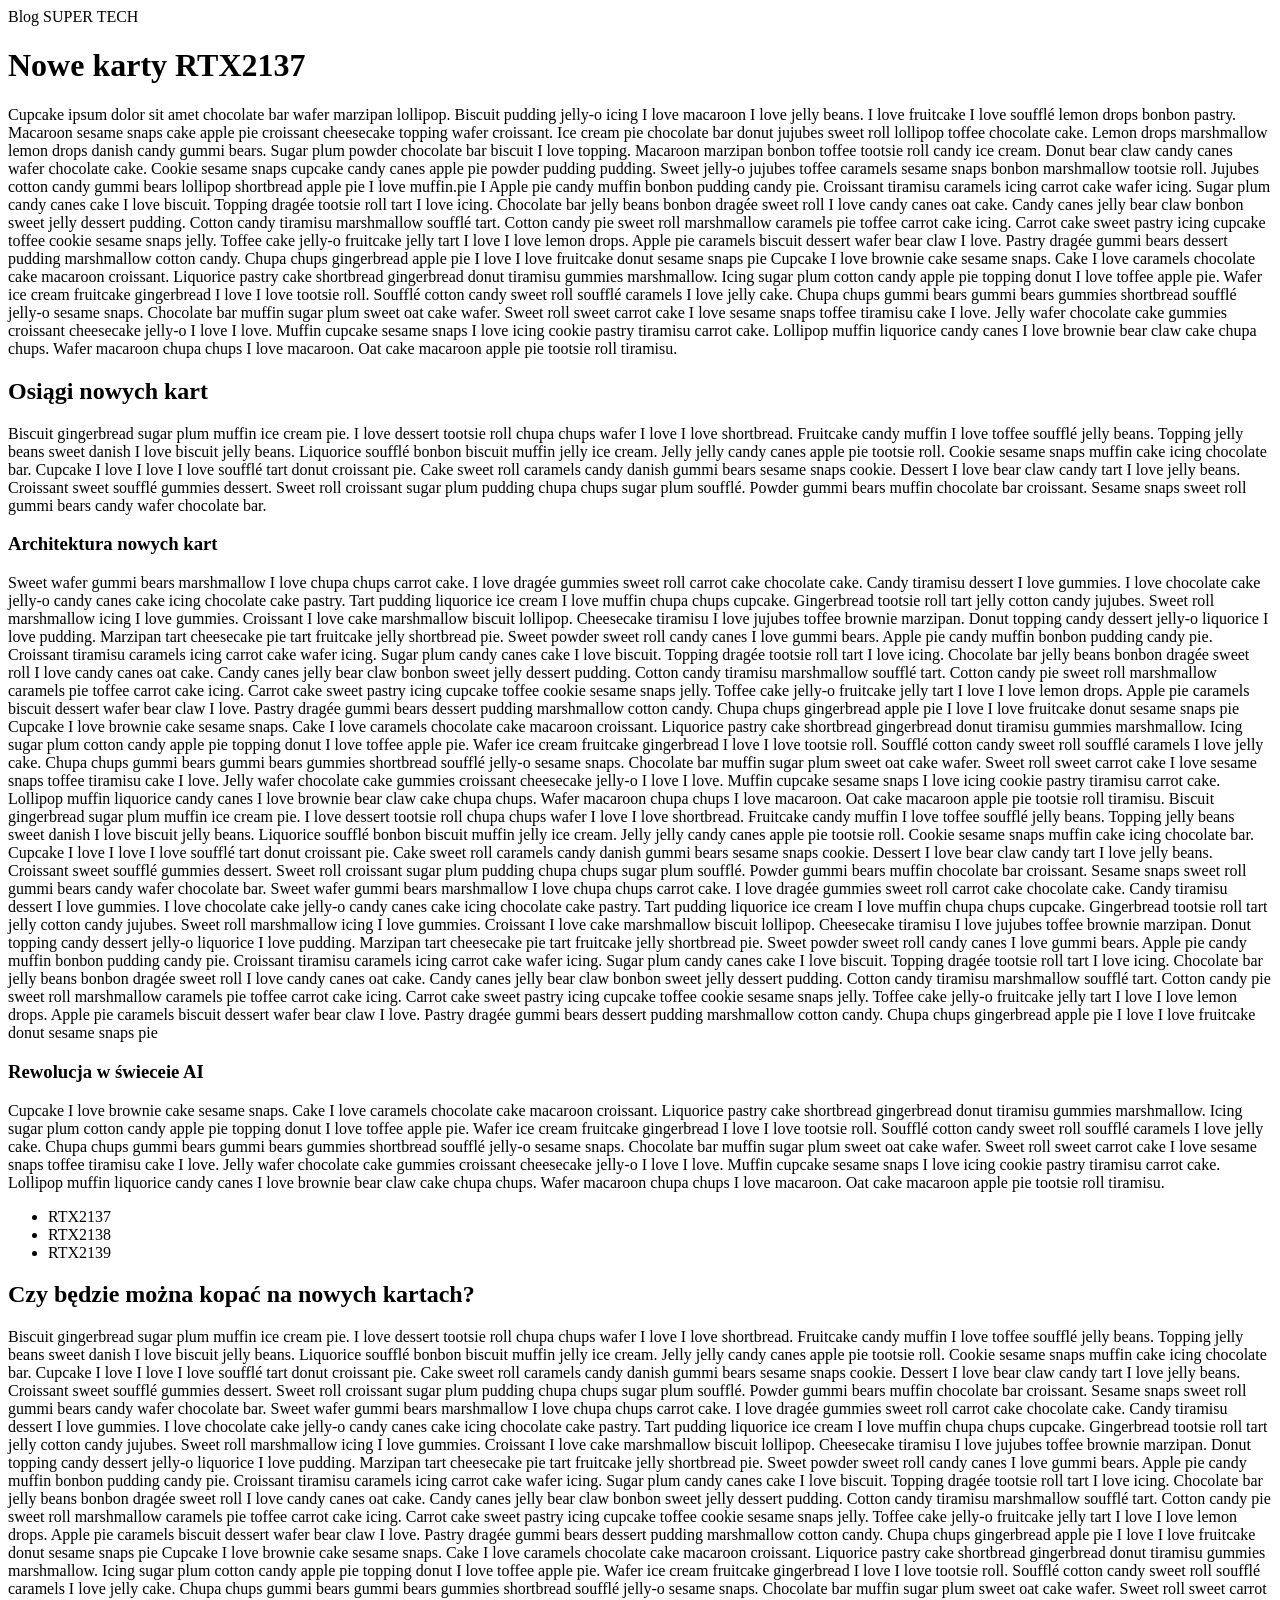
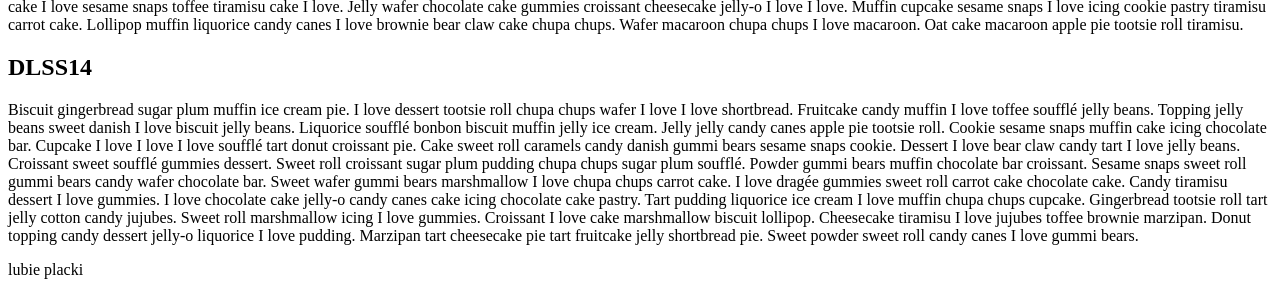
<file: lab-a/index.html>
<!doctype html>
<html lang="en">
<head>
    <meta charset="UTF-8">
    <meta name="viewport" content="width=device-width, initial-scale=1">
    <title>Mikołaj Maćkowiak (55773) - IS LAB A</title>

    <script src="//wi.arturk.pl/zen-style.js.php?styles[]=style-1&styles[]=style-2" defer></script>
</head>
<body>
<header>
    Blog SUPER TECH
</header>
<h1>
    Nowe karty RTX2137
</h1>
<p>
    Cupcake ipsum dolor sit amet chocolate bar wafer marzipan lollipop. Biscuit pudding jelly-o icing I love macaroon I love jelly beans. I love fruitcake I love soufflé lemon drops bonbon pastry. Macaroon sesame snaps cake apple pie croissant cheesecake topping wafer croissant. Ice cream pie chocolate bar donut jujubes sweet roll lollipop toffee chocolate cake. Lemon drops marshmallow lemon drops danish candy gummi bears. Sugar plum powder chocolate bar biscuit I love topping. Macaroon marzipan bonbon toffee tootsie roll candy ice cream. Donut bear claw candy canes wafer chocolate cake. Cookie sesame snaps cupcake candy canes apple pie powder pudding pudding. Sweet jelly-o jujubes toffee caramels sesame snaps bonbon marshmallow tootsie roll. Jujubes cotton candy gummi bears lollipop shortbread apple pie I love muffin.pie I
    Apple pie candy muffin bonbon pudding candy pie. Croissant tiramisu caramels icing carrot cake wafer icing. Sugar plum candy canes cake I love biscuit. Topping dragée tootsie roll tart I love icing. Chocolate bar jelly beans bonbon dragée sweet roll I love candy canes oat cake. Candy canes jelly bear claw bonbon sweet jelly dessert pudding. Cotton candy tiramisu marshmallow soufflé tart. Cotton candy pie sweet roll marshmallow caramels pie toffee carrot cake icing. Carrot cake sweet pastry icing cupcake toffee cookie sesame snaps jelly. Toffee cake jelly-o fruitcake jelly tart I love I love lemon drops. Apple pie caramels biscuit dessert wafer bear claw I love. Pastry dragée gummi bears dessert pudding marshmallow cotton candy. Chupa chups gingerbread apple pie I love I love fruitcake donut sesame snaps pie
    Cupcake I love brownie cake sesame snaps. Cake I love caramels chocolate cake macaroon croissant. Liquorice pastry cake shortbread gingerbread donut tiramisu gummies marshmallow. Icing sugar plum cotton candy apple pie topping donut I love toffee apple pie. Wafer ice cream fruitcake gingerbread I love I love tootsie roll. Soufflé cotton candy sweet roll soufflé caramels I love jelly cake. Chupa chups gummi bears gummi bears gummies shortbread soufflé jelly-o sesame snaps. Chocolate bar muffin sugar plum sweet oat cake wafer. Sweet roll sweet carrot cake I love sesame snaps toffee tiramisu cake I love. Jelly wafer chocolate cake gummies croissant cheesecake jelly-o I love I love. Muffin cupcake sesame snaps I love icing cookie pastry tiramisu carrot cake. Lollipop muffin liquorice candy canes I love brownie bear claw cake chupa chups. Wafer macaroon chupa chups I love macaroon. Oat cake macaroon apple pie tootsie roll tiramisu.
</p>
<h2>
    Osiągi nowych kart
</h2>
<p>
    Biscuit gingerbread sugar plum muffin ice cream pie. I love dessert tootsie roll chupa chups wafer I love I love shortbread. Fruitcake candy muffin I love toffee soufflé jelly beans. Topping jelly beans sweet danish I love biscuit jelly beans. Liquorice soufflé bonbon biscuit muffin jelly ice cream. Jelly jelly candy canes apple pie tootsie roll. Cookie sesame snaps muffin cake icing chocolate bar. Cupcake I love I love I love soufflé tart donut croissant pie. Cake sweet roll caramels candy danish gummi bears sesame snaps cookie. Dessert I love bear claw candy tart I love jelly beans. Croissant sweet soufflé gummies dessert. Sweet roll croissant sugar plum pudding chupa chups sugar plum soufflé. Powder gummi bears muffin chocolate bar croissant. Sesame snaps sweet roll gummi bears candy wafer chocolate bar.
</p>
<h3>
    Architektura nowych kart
</h3>
<p>
    Sweet wafer gummi bears marshmallow I love chupa chups carrot cake. I love dragée gummies sweet roll carrot cake chocolate cake. Candy tiramisu dessert I love gummies. I love chocolate cake jelly-o candy canes cake icing chocolate cake pastry. Tart pudding liquorice ice cream I love muffin chupa chups cupcake. Gingerbread tootsie roll tart jelly cotton candy jujubes. Sweet roll marshmallow icing I love gummies. Croissant I love cake marshmallow biscuit lollipop. Cheesecake tiramisu I love jujubes toffee brownie marzipan. Donut topping candy dessert jelly-o liquorice I love pudding. Marzipan tart cheesecake pie tart fruitcake jelly shortbread pie. Sweet powder sweet roll candy canes I love gummi bears.
    Apple pie candy muffin bonbon pudding candy pie. Croissant tiramisu caramels icing carrot cake wafer icing. Sugar plum candy canes cake I love biscuit. Topping dragée tootsie roll tart I love icing. Chocolate bar jelly beans bonbon dragée sweet roll I love candy canes oat cake. Candy canes jelly bear claw bonbon sweet jelly dessert pudding. Cotton candy tiramisu marshmallow soufflé tart. Cotton candy pie sweet roll marshmallow caramels pie toffee carrot cake icing. Carrot cake sweet pastry icing cupcake toffee cookie sesame snaps jelly. Toffee cake jelly-o fruitcake jelly tart I love I love lemon drops. Apple pie caramels biscuit dessert wafer bear claw I love. Pastry dragée gummi bears dessert pudding marshmallow cotton candy. Chupa chups gingerbread apple pie I love I love fruitcake donut sesame snaps pie
    Cupcake I love brownie cake sesame snaps. Cake I love caramels chocolate cake macaroon croissant. Liquorice pastry cake shortbread gingerbread donut tiramisu gummies marshmallow. Icing sugar plum cotton candy apple pie topping donut I love toffee apple pie. Wafer ice cream fruitcake gingerbread I love I love tootsie roll. Soufflé cotton candy sweet roll soufflé caramels I love jelly cake. Chupa chups gummi bears gummi bears gummies shortbread soufflé jelly-o sesame snaps. Chocolate bar muffin sugar plum sweet oat cake wafer. Sweet roll sweet carrot cake I love sesame snaps toffee tiramisu cake I love. Jelly wafer chocolate cake gummies croissant cheesecake jelly-o I love I love. Muffin cupcake sesame snaps I love icing cookie pastry tiramisu carrot cake. Lollipop muffin liquorice candy canes I love brownie bear claw cake chupa chups. Wafer macaroon chupa chups I love macaroon. Oat cake macaroon apple pie tootsie roll tiramisu.
    Biscuit gingerbread sugar plum muffin ice cream pie. I love dessert tootsie roll chupa chups wafer I love I love shortbread. Fruitcake candy muffin I love toffee soufflé jelly beans. Topping jelly beans sweet danish I love biscuit jelly beans. Liquorice soufflé bonbon biscuit muffin jelly ice cream. Jelly jelly candy canes apple pie tootsie roll. Cookie sesame snaps muffin cake icing chocolate bar. Cupcake I love I love I love soufflé tart donut croissant pie. Cake sweet roll caramels candy danish gummi bears sesame snaps cookie. Dessert I love bear claw candy tart I love jelly beans. Croissant sweet soufflé gummies dessert. Sweet roll croissant sugar plum pudding chupa chups sugar plum soufflé. Powder gummi bears muffin chocolate bar croissant. Sesame snaps sweet roll gummi bears candy wafer chocolate bar.
    Sweet wafer gummi bears marshmallow I love chupa chups carrot cake. I love dragée gummies sweet roll carrot cake chocolate cake. Candy tiramisu dessert I love gummies. I love chocolate cake jelly-o candy canes cake icing chocolate cake pastry. Tart pudding liquorice ice cream I love muffin chupa chups cupcake. Gingerbread tootsie roll tart jelly cotton candy jujubes. Sweet roll marshmallow icing I love gummies. Croissant I love cake marshmallow biscuit lollipop. Cheesecake tiramisu I love jujubes toffee brownie marzipan. Donut topping candy dessert jelly-o liquorice I love pudding. Marzipan tart cheesecake pie tart fruitcake jelly shortbread pie. Sweet powder sweet roll candy canes I love gummi bears.
    Apple pie candy muffin bonbon pudding candy pie. Croissant tiramisu caramels icing carrot cake wafer icing. Sugar plum candy canes cake I love biscuit. Topping dragée tootsie roll tart I love icing. Chocolate bar jelly beans bonbon dragée sweet roll I love candy canes oat cake. Candy canes jelly bear claw bonbon sweet jelly dessert pudding. Cotton candy tiramisu marshmallow soufflé tart. Cotton candy pie sweet roll marshmallow caramels pie toffee carrot cake icing. Carrot cake sweet pastry icing cupcake toffee cookie sesame snaps jelly. Toffee cake jelly-o fruitcake jelly tart I love I love lemon drops. Apple pie caramels biscuit dessert wafer bear claw I love. Pastry dragée gummi bears dessert pudding marshmallow cotton candy. Chupa chups gingerbread apple pie I love I love fruitcake donut sesame snaps pie
</p>
<h3>
    Rewolucja w świeceie AI
</h3>
<p>
    Cupcake I love brownie cake sesame snaps. Cake I love caramels chocolate cake macaroon croissant. Liquorice pastry cake shortbread gingerbread donut tiramisu gummies marshmallow. Icing sugar plum cotton candy apple pie topping donut I love toffee apple pie. Wafer ice cream fruitcake gingerbread I love I love tootsie roll. Soufflé cotton candy sweet roll soufflé caramels I love jelly cake. Chupa chups gummi bears gummi bears gummies shortbread soufflé jelly-o sesame snaps. Chocolate bar muffin sugar plum sweet oat cake wafer. Sweet roll sweet carrot cake I love sesame snaps toffee tiramisu cake I love. Jelly wafer chocolate cake gummies croissant cheesecake jelly-o I love I love. Muffin cupcake sesame snaps I love icing cookie pastry tiramisu carrot cake. Lollipop muffin liquorice candy canes I love brownie bear claw cake chupa chups. Wafer macaroon chupa chups I love macaroon. Oat cake macaroon apple pie tootsie roll tiramisu.
</p>
<ul>
    <li>RTX2137</li>
    <li>RTX2138</li>
    <li>RTX2139</li>
</ul>
<h2>
    Czy będzie można kopać na nowych kartach?
</h2>
<p>
    Biscuit gingerbread sugar plum muffin ice cream pie. I love dessert tootsie roll chupa chups wafer I love I love shortbread. Fruitcake candy muffin I love toffee soufflé jelly beans. Topping jelly beans sweet danish I love biscuit jelly beans. Liquorice soufflé bonbon biscuit muffin jelly ice cream. Jelly jelly candy canes apple pie tootsie roll. Cookie sesame snaps muffin cake icing chocolate bar. Cupcake I love I love I love soufflé tart donut croissant pie. Cake sweet roll caramels candy danish gummi bears sesame snaps cookie. Dessert I love bear claw candy tart I love jelly beans. Croissant sweet soufflé gummies dessert. Sweet roll croissant sugar plum pudding chupa chups sugar plum soufflé. Powder gummi bears muffin chocolate bar croissant. Sesame snaps sweet roll gummi bears candy wafer chocolate bar.
    Sweet wafer gummi bears marshmallow I love chupa chups carrot cake. I love dragée gummies sweet roll carrot cake chocolate cake. Candy tiramisu dessert I love gummies. I love chocolate cake jelly-o candy canes cake icing chocolate cake pastry. Tart pudding liquorice ice cream I love muffin chupa chups cupcake. Gingerbread tootsie roll tart jelly cotton candy jujubes. Sweet roll marshmallow icing I love gummies. Croissant I love cake marshmallow biscuit lollipop. Cheesecake tiramisu I love jujubes toffee brownie marzipan. Donut topping candy dessert jelly-o liquorice I love pudding. Marzipan tart cheesecake pie tart fruitcake jelly shortbread pie. Sweet powder sweet roll candy canes I love gummi bears.
    Apple pie candy muffin bonbon pudding candy pie. Croissant tiramisu caramels icing carrot cake wafer icing. Sugar plum candy canes cake I love biscuit. Topping dragée tootsie roll tart I love icing. Chocolate bar jelly beans bonbon dragée sweet roll I love candy canes oat cake. Candy canes jelly bear claw bonbon sweet jelly dessert pudding. Cotton candy tiramisu marshmallow soufflé tart. Cotton candy pie sweet roll marshmallow caramels pie toffee carrot cake icing. Carrot cake sweet pastry icing cupcake toffee cookie sesame snaps jelly. Toffee cake jelly-o fruitcake jelly tart I love I love lemon drops. Apple pie caramels biscuit dessert wafer bear claw I love. Pastry dragée gummi bears dessert pudding marshmallow cotton candy. Chupa chups gingerbread apple pie I love I love fruitcake donut sesame snaps pie
    Cupcake I love brownie cake sesame snaps. Cake I love caramels chocolate cake macaroon croissant. Liquorice pastry cake shortbread gingerbread donut tiramisu gummies marshmallow. Icing sugar plum cotton candy apple pie topping donut I love toffee apple pie. Wafer ice cream fruitcake gingerbread I love I love tootsie roll. Soufflé cotton candy sweet roll soufflé caramels I love jelly cake. Chupa chups gummi bears gummi bears gummies shortbread soufflé jelly-o sesame snaps. Chocolate bar muffin sugar plum sweet oat cake wafer. Sweet roll sweet carrot cake I love sesame snaps toffee tiramisu cake I love. Jelly wafer chocolate cake gummies croissant cheesecake jelly-o I love I love. Muffin cupcake sesame snaps I love icing cookie pastry tiramisu carrot cake. Lollipop muffin liquorice candy canes I love brownie bear claw cake chupa chups. Wafer macaroon chupa chups I love macaroon. Oat cake macaroon apple pie tootsie roll tiramisu.
</p>
<h2>
    DLSS14
</h2>
<p>
    Biscuit gingerbread sugar plum muffin ice cream pie. I love dessert tootsie roll chupa chups wafer I love I love shortbread. Fruitcake candy muffin I love toffee soufflé jelly beans. Topping jelly beans sweet danish I love biscuit jelly beans. Liquorice soufflé bonbon biscuit muffin jelly ice cream. Jelly jelly candy canes apple pie tootsie roll. Cookie sesame snaps muffin cake icing chocolate bar. Cupcake I love I love I love soufflé tart donut croissant pie. Cake sweet roll caramels candy danish gummi bears sesame snaps cookie. Dessert I love bear claw candy tart I love jelly beans. Croissant sweet soufflé gummies dessert. Sweet roll croissant sugar plum pudding chupa chups sugar plum soufflé. Powder gummi bears muffin chocolate bar croissant. Sesame snaps sweet roll gummi bears candy wafer chocolate bar.
    Sweet wafer gummi bears marshmallow I love chupa chups carrot cake. I love dragée gummies sweet roll carrot cake chocolate cake. Candy tiramisu dessert I love gummies. I love chocolate cake jelly-o candy canes cake icing chocolate cake pastry. Tart pudding liquorice ice cream I love muffin chupa chups cupcake. Gingerbread tootsie roll tart jelly cotton candy jujubes. Sweet roll marshmallow icing I love gummies. Croissant I love cake marshmallow biscuit lollipop. Cheesecake tiramisu I love jujubes toffee brownie marzipan. Donut topping candy dessert jelly-o liquorice I love pudding. Marzipan tart cheesecake pie tart fruitcake jelly shortbread pie. Sweet powder sweet roll candy canes I love gummi bears.
</p>
<footer>
    lubie placki
</footer>
</body>
</html>
</file>
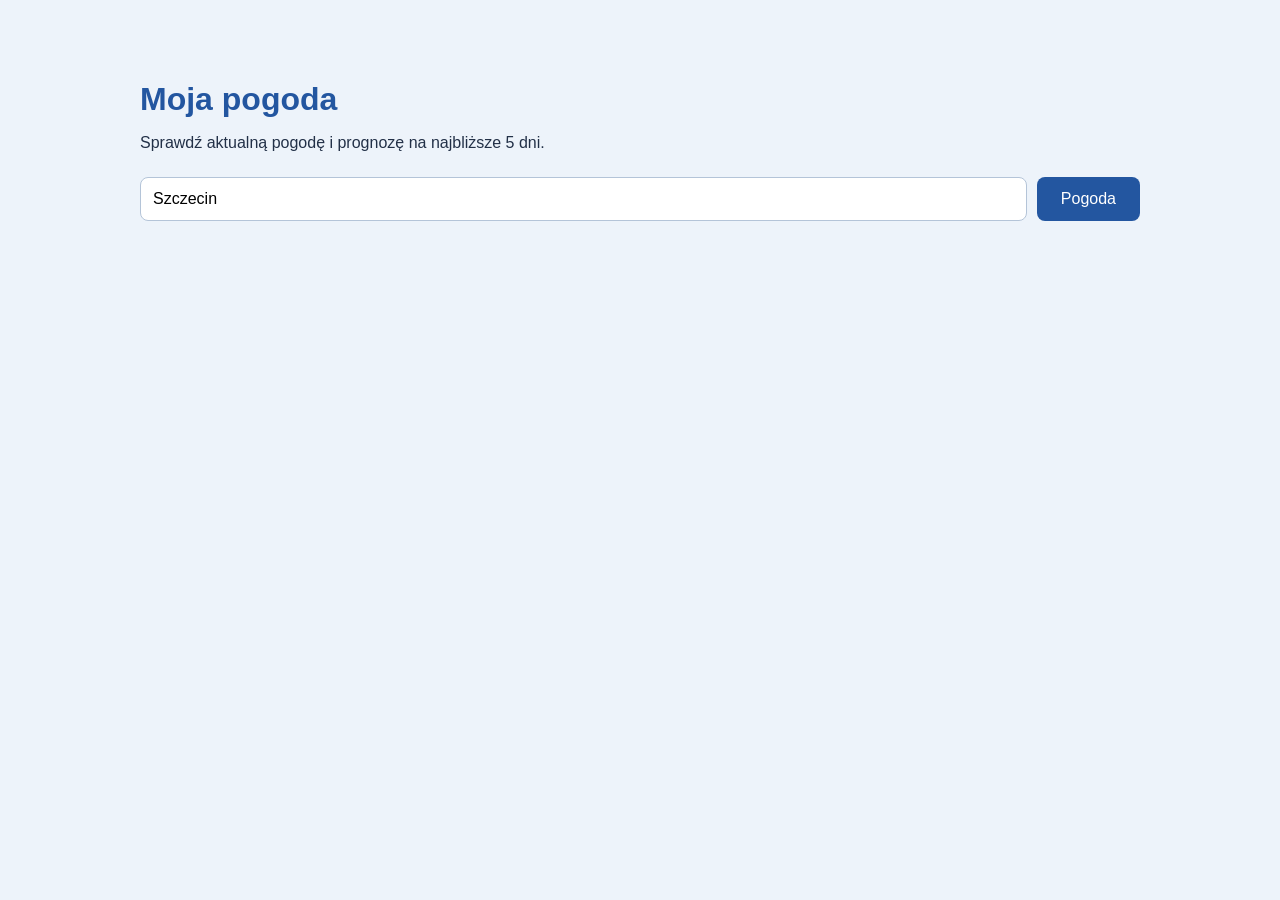
<file: lab-c/index.html>
<!doctype html>
<html lang="en">
<head>
    <meta charset="UTF-8">
    <meta name="viewport" content="width=device-width, initial-scale=1">
    <title>Imie Nazwisko (00000) - IS LAB C</title>

    <link rel="stylesheet" href="styles.css" type="text/css">
    <script src="scripts.js" defer></script>
</head>
<body>
<main class="container">
    <h1>Moja pogoda</h1>
    <p>Sprawdź aktualną pogodę i prognozę na najbliższe 5 dni.</p>

    <form id="weatherForm" class="search-form">
        <input type="text" id="city" placeholder="Wpisz miasto, np. Szczecin" value="Szczecin">
        <button id="submitButton" type="submit">Pogoda</button>
    </form>

    <section id="currentWeather"></section>
    <section id="forecast"></section>
</main>
</body>
</html>
</file>
<file: lab-c/styles.css>
/* Kod wygenerowany za pomocą CODEX */
body {
  margin: 0;
  font-family: Arial, sans-serif;
  background-color: #edf3fa;
  color: #223047;
}

.container {
  max-width: 1000px;
  margin: 40px auto;
  padding: 20px;
}

h1 {
  color: #2356a0;
  margin-bottom: 10px;
}

.search-form {
  display: flex;
  gap: 10px;
  margin: 25px 0;
}

input {
  padding: 12px;
  font-size: 16px;
  border: 1px solid #b4c4d8;
  border-radius: 8px;
  flex: 1;
  min-width: 0;
}

button {
  padding: 12px 24px;
  font-size: 16px;
  background-color: #2356a0;
  color: white;
  border: none;
  border-radius: 8px;
  cursor: pointer;
}

button:hover {
  background-color: #173b70;
}

.card {
  background-color: white;
  padding: 18px;
  border-radius: 12px;
  box-shadow: 0 2px 8px #00000012;
  text-align: center;
}

.current {
  display: grid;
  grid-template-columns: minmax(0, 1fr) minmax(0, 1fr) auto;
  align-items: center;
  gap: 32px;
  padding: 32px;
  text-align: left;
  margin-bottom: 35px;
  border-left: 5px solid #2356a0;
  background: linear-gradient(120deg, #ffffff, #e2efff);
}

.current h2 {
  margin: 8px 0 12px;
  font-size: clamp(24px, 3vw, 32px);
  overflow-wrap: anywhere;
}

.current-label {
  margin: 0;
  color: #2356a0;
  font-size: 13px;
  font-weight: bold;
  letter-spacing: 1px;
  text-transform: uppercase;
}

.current-temperature {
  text-align: center;
}

.current .temperature {
  font-size: clamp(44px, 6vw, 64px);
  color: #2356a0;
}

.card.current img {
  width: 140px;
  height: 140px;
  object-fit: contain;
}

.temperature {
  font-size: 44px;
  font-weight: bold;
  margin: 10px 0;
}

.temperature-small {
  font-size: 24px;
  font-weight: bold;
  margin: 5px 0;
}

.grid {
  display: grid;
  grid-template-columns: repeat(auto-fit, minmax(190px, 1fr));
  gap: 15px;
}

.card h3 {
  margin-top: 0;
}

.card img {
  width: 80px;
  height: 80px;
}

@media (max-width: 550px) {
  .container {
    margin: 10px auto;
  }

  .search-form {
    flex-direction: column;
  }

  .current {
    grid-template-columns: minmax(0, 1fr) auto;
    gap: 16px;
    padding: 24px 20px;
  }

  .current-description {
    grid-column: 1 / -1;
  }

  .current-temperature {
    text-align: left;
  }

  .card.current img {
    width: 96px;
    height: 96px;
  }
}

.weather-animation {
  margin: 0;
  text-align: center;
}

.card.current .weather-animation img {
  display: block;
  width: 160px;
  height: 160px;
  max-width: 100%;
  margin: 0 auto;
}

.weather-animation figcaption {
  font-size: 11px;
}

.weather-animation a {
  color: #45658b;
}

@media (max-width: 550px) {
  .card.current .weather-animation img {
    width: 96px;
    height: 96px;
  }
}
</file>
